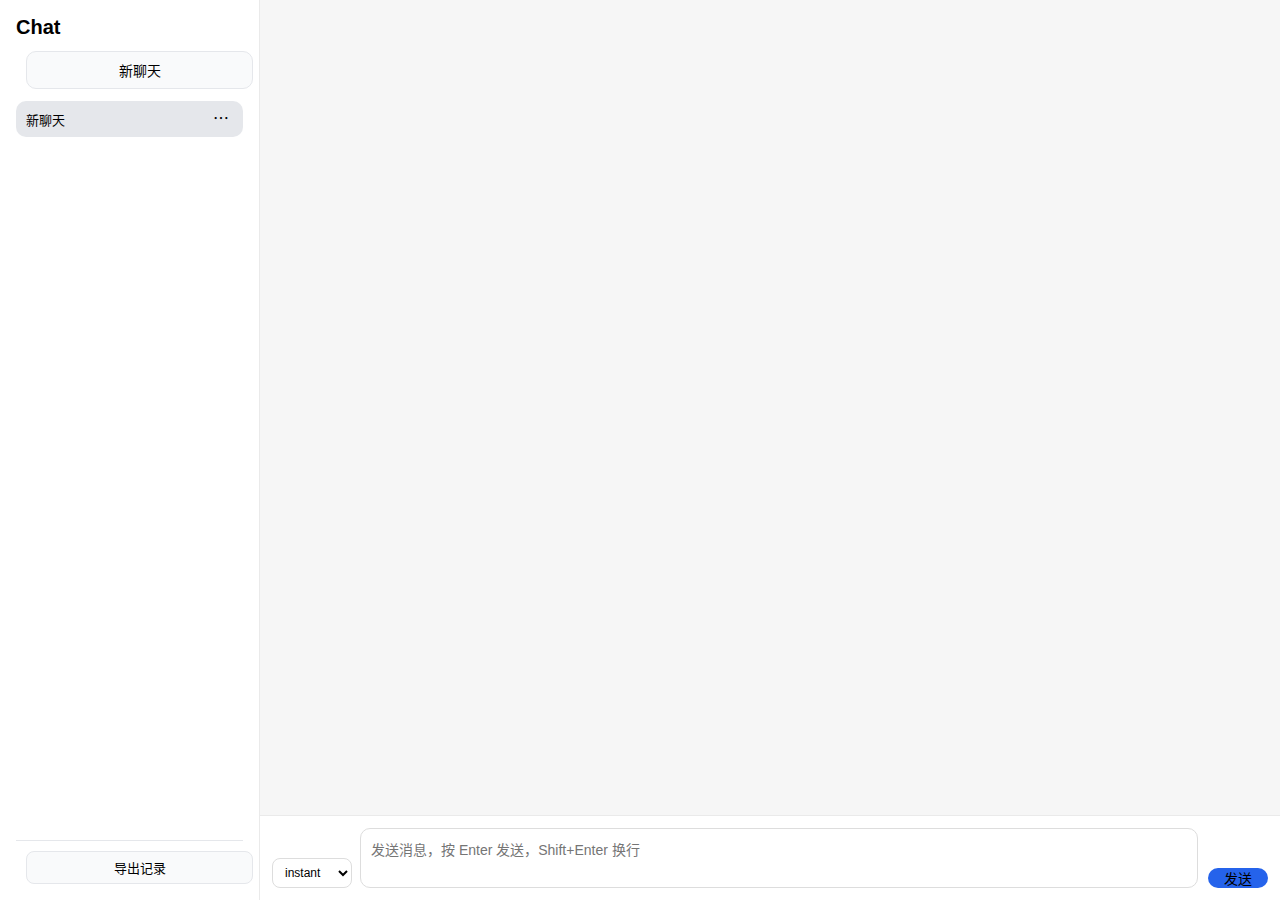
<file: index.html>
<!DOCTYPE html>
<html lang="zh-CN">
<head>
  <meta charset="UTF-8">
  <meta name="viewport" content="width=device-width, initial-scale=1.0">
  <title>Chat UI</title>
  <link rel="stylesheet" href="style.css">
</head>
<body>
<div class="container">

  <!-- 左侧侧边栏 -->
  <div class="sidebar">
    <h2>Chat</h2>
    <button id="new-chat" class="new-chat-btn">新聊天</button>

    <div id="session-list" class="session-list">
      <!-- 会话列表由 JS 渲染 -->
    </div>

    <div class="sidebar-footer">
      <button id="export" class="export-btn">导出记录</button>
    </div>
  </div>

  <!-- 右侧聊天主界面 -->
  <div class="chat-area">
    <div id="messages" class="messages"></div>

    <div class="input-box">
      <!-- 模式选择 + thinking 状态 -->
      <div class="mode-select-wrapper">
        <select id="mode-select">
          <option value="instant">instant</option>
          <option value="thinking">thinking</option>
        </select>

        <!-- thinking 状态：三个点 + 文本 + 计时 -->
        <div id="thinking-status" class="thinking-status hidden">
          <div class="thinking-dots">
            <span class="thinking-dot"></span>
            <span class="thinking-dot"></span>
            <span class="thinking-dot"></span>
          </div>
          <span class="thinking-label">thinking</span>
          <span class="thinking-timer" id="thinking-timer">0.0s</span>
        </div>
      </div>

      <textarea id="input" placeholder="发送消息，按 Enter 发送，Shift+Enter 换行"></textarea>
      <button id="send">发送</button>
    </div>
  </div>

</div>

<script src="app.js"></script>
</body>
</html>
</file>
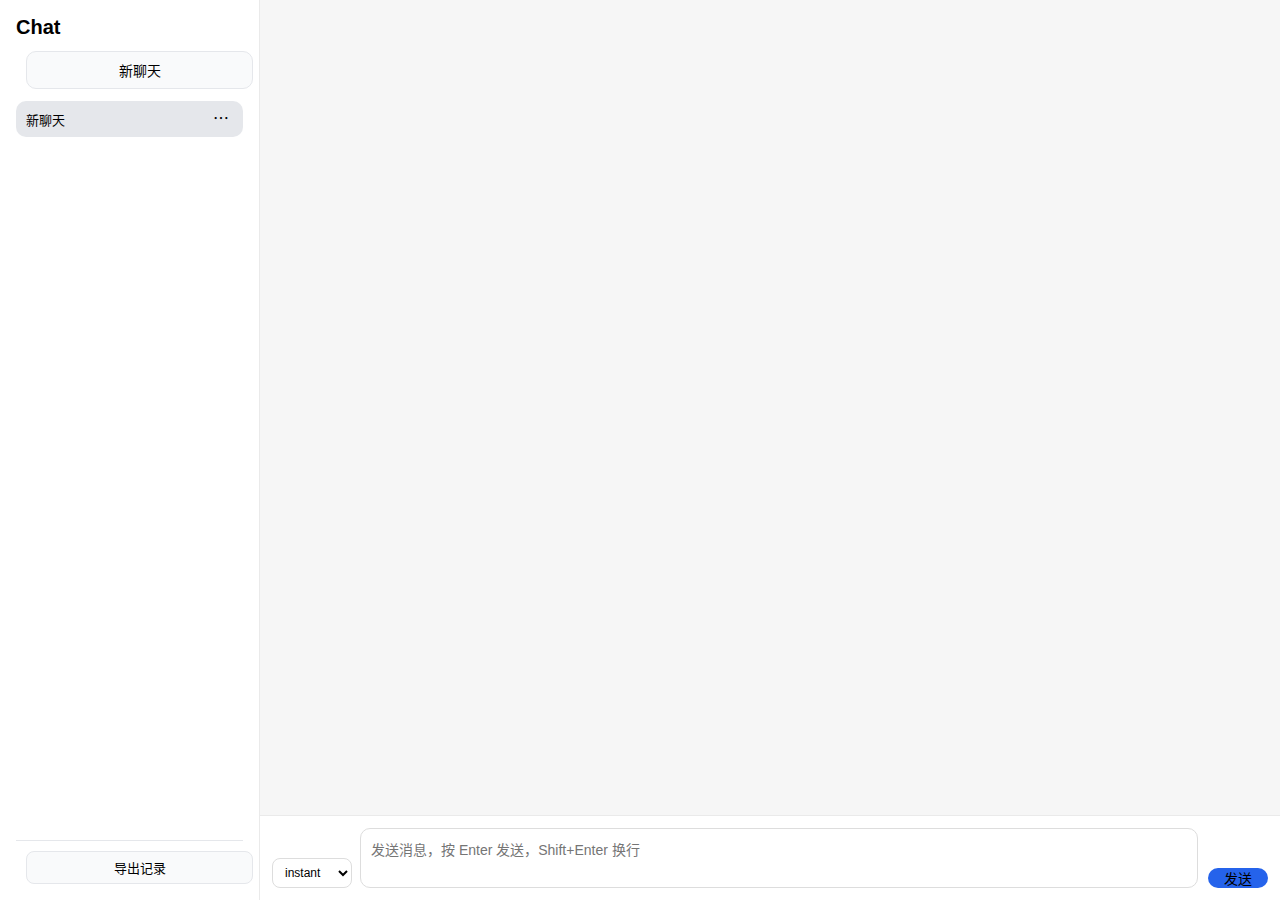
<file: home.html>
<!DOCTYPE html>
<html lang="zh-CN">
<head>
  <meta charset="UTF-8">
  <meta name="viewport" content="width=device-width, initial-scale=1.0">
  <title>Chat UI</title>

  <!-- 合并自 style.css -->
  <style>
* {
  margin: 0;
  padding: 0;
  box-sizing: border-box;
  font-family: -apple-system, BlinkMacSystemFont, "Segoe UI", Roboto, sans-serif;
}

body {
  background: #f6f6f6;
}

.container {
  display: flex;
  height: 100vh;
}

/* 左侧栏 */
.sidebar {
  width: 260px;
  background: #ffffff;
  border-right: 1px solid #eaeaea;
  padding: 16px;
  display: flex;
  flex-direction: column;
}

.sidebar h2 {
  font-size: 20px;
  margin-bottom: 12px;
}

.new-chat-btn {
  width: 100%;
  padding: 8px 10px;
  border-radius: 10px;
  border: 1px solid #e5e7eb;
  background: #f9fafb;
  cursor: pointer;
  font-size: 14px;
  margin-bottom: 12px;
}

.new-chat-btn:hover {
  background: #f3f4f6;
}

.session-list {
  flex: 1;
  overflow-y: auto;
  margin-bottom: 12px;
}

.session-item {
  padding: 8px 10px;
  margin-bottom: 6px;
  border-radius: 10px;
  background: #f9fafb;
  cursor: pointer;
  font-size: 13px;
  display: flex;
  align-items: center;
  justify-content: space-between;
}

.session-item.active {
  background: #e5e7eb;
}

/* 会话标题区域（左边） */
.session-title {
  flex: 1;
  white-space: nowrap;
  overflow: hidden;
  text-overflow: ellipsis;
}

/* 右侧三点菜单容器 */
.session-menu-wrapper {
  position: relative;
  margin-left: 4px;
}

/* 三点按钮 */
.session-menu-btn {
  border: none;
  background: transparent;
  cursor: pointer;
  padding: 2px 4px;
  border-radius: 6px;
  font-size: 16px;
  line-height: 1;
}

.session-menu-btn:hover {
  background: #e5e7eb;
}

/* 下拉菜单本体 */
.session-menu {
  position: absolute;
  right: 0;
  top: 22px;
  min-width: 120px;
  background: #ffffff;
  border-radius: 10px;
  box-shadow: 0 4px 16px rgba(15, 23, 42, 0.15);
  padding: 4px 0;
  z-index: 10;
}

.session-menu.hidden {
  display: none;
}

.session-menu-item {
  padding: 6px 12px;
  font-size: 13px;
  color: #111827;
  display: flex;
  align-items: center;
}

.session-menu-item:hover {
  background: #f3f4f6;
}

.session-menu-item.danger {
  color: #dc2626;
}


.sidebar-footer {
  border-top: 1px solid #e5e7eb;
  padding-top: 10px;
}

.export-btn {
  width: 100%;
  padding: 6px 10px;
  border-radius: 8px;
  border: 1px solid #e5e7eb;
  background: #f9fafb;
  cursor: pointer;
  font-size: 13px;
}

.export-btn:hover {
  background: #f3f4f6;
}

/* 主聊天界面 */
.chat-area {
  flex: 1;
  display: flex;
  flex-direction: column;
}

.messages {
  flex: 1;
  padding: 20px;
  overflow-y: auto;
  display: flex;
  flex-direction: column;
}

.msg {
  align-self: flex-start;
  max-width: 75%;
  padding: 10px 12px;
  margin-bottom: 12px;
  border-radius: 12px;
  line-height: 1.5;
  font-size: 14px;
  white-space: pre-wrap;
  word-break: break-word;
}

.user {
  background: #dbeafe;
  align-self: flex-end;
}

.bot {
  background: #ffffff;
  border: 1px solid #e5e7eb;
  align-self: flex-start;
}

/* 输入框 */
.input-box {
  display: flex;
  padding: 12px;
  background: white;
  border-top: 1px solid #eaeaea;
  align-items: flex-end; /* 让按钮和输入框底部对齐好看一点 */
}

/* 模式选择 + thinking 状态区域 */
.mode-select-wrapper {
  display: flex;
  flex-direction: column;   /* 让下拉框在上，thinking 状态在下 */
  align-items: flex-start;
  margin-right: 8px;
}

.mode-select-wrapper select {
  border: 1px solid #ddd;
  border-radius: 8px;
  padding: 6px 8px;
  font-size: 12px;
  background: #ffffff;
  outline: none;
}

/* thinking 状态 */
.thinking-status {
  display: flex;
  align-items: center;
  margin-top: 4px;
  font-size: 12px;
  color: #6b7280;
}

.thinking-status.hidden {
  display: none;
}

.thinking-dots {
  display: inline-flex;
  margin-right: 4px;
}

.thinking-dot {
  width: 4px;
  height: 4px;
  margin: 0 1px;
  border-radius: 999px;
  background: #9ca3af;
  animation: thinking-bounce 1s infinite ease-in-out;
}

.thinking-dot:nth-child(2) {
  animation-delay: 0.15s;
}

.thinking-dot:nth-child(3) {
  animation-delay: 0.30s;
}

.thinking-label {
  margin-right: 4px;
}

.thinking-timer {
  font-variant-numeric: tabular-nums; /* 等宽数字，好看一点 */
}

/* 三个点浮动动画 */
@keyframes thinking-bounce {
  0%, 80%, 100% {
    transform: translateY(0);
    opacity: 0.4;
  }
  40% {
    transform: translateY(-3px);
    opacity: 1;
  }
}

textarea {
  flex: 1;
  height: 60px;
  border: 1px solid #ddd;
  border-radius: 10px;
  padding: 10px;
  resize: none;
  font-size: 14px;
}

button {
  margin-left: 10px;
  padding: 0 16px;
  border: none;
  background: #2563eb;
  color: rgb(0, 0, 0);
  border-radius: 10px;
  cursor: pointer;
  font-size: 14px;
}

button:disabled {
  opacity: 0.6;
  cursor: not-allowed;
}
  </style>
</head>
<body>
<div class="container">

  <!-- 左侧侧边栏 -->
  <div class="sidebar">
    <h2>Chat</h2>
    <button id="new-chat" class="new-chat-btn">新聊天</button>

    <div id="session-list" class="session-list">
      <!-- 会话列表由 JS 渲染 -->
    </div>

    <div class="sidebar-footer">
      <button id="export" class="export-btn">导出记录</button>
    </div>
  </div>

  <!-- 右侧聊天主界面 -->
  <div class="chat-area">
    <div id="messages" class="messages"></div>

    <div class="input-box">
      <!-- 模式选择 + thinking 状态 -->
      <div class="mode-select-wrapper">
        <select id="mode-select">
          <option value="instant">instant</option>
          <option value="thinking">thinking</option>
        </select>

        <!-- thinking 状态：三个点 + 文本 + 计时 -->
        <div id="thinking-status" class="thinking-status hidden">
          <div class="thinking-dots">
            <span class="thinking-dot"></span>
            <span class="thinking-dot"></span>
            <span class="thinking-dot"></span>
          </div>
          <span class="thinking-label">thinking</span>
          <span class="thinking-timer" id="thinking-timer">0.0s</span>
        </div>
      </div>

      <textarea id="input" placeholder="发送消息，按 Enter 发送，Shift+Enter 换行"></textarea>
      <button id="send">发送</button>
    </div>
  </div>

</div>

<!-- 合并自 app.js -->
<script>
// ===== 配置你的后端接口 =====
const API_BASE = "http://100.103.147.79:8000";
const STORAGE_KEY = "chat_sessions_v1";

const input = document.getElementById("input");
const sendBtn = document.getElementById("send");
const messagesEl = document.getElementById("messages");
const newChatBtn = document.getElementById("new-chat");
const sessionListEl = document.getElementById("session-list");
const exportBtn = document.getElementById("export");
// 模式选择下拉框
const modeSelect = document.getElementById("mode-select");
// thinking 状态
const thinkingStatus = document.getElementById("thinking-status");
const thinkingTimerEl = document.getElementById("thinking-timer");

let thinkingInterval = null;
let thinkingStart = null;

let sessions = [];
let currentSessionId = null;

// 页面每次加载（刷新）时都会执行 init，从后端 sessions 目录重新拉一遍
window.addEventListener("load", () => {
  init();
});

// ===== 初始化：优先从后端 sessions 目录读取 CSV =====
async function init() {
  // 每次刷新都重新从后端读取所有 CSV 会话，保证同步
  await loadSessionsFromBackend();

  if (!Array.isArray(sessions) || sessions.length === 0) {
    // 后端没有任何 csv 时，保持原行为：自动新建一个会话
    await createNewSession();
  } else {
    currentSessionId = sessions[0].id;
    renderSessionList();
    renderCurrentSessionMessages();
  }

  newChatBtn.addEventListener("click", () => {
    createNewSession();
  });

  exportBtn.addEventListener("click", () => {
    exportSessions();
  });

  sendBtn.addEventListener("click", () => {
    sendMessage();
  });

  input.addEventListener("keydown", (e) => {
    if (e.key === "Enter" && !e.shiftKey) {
      e.preventDefault();
      sendMessage();
    }
  });

  // 点击页面空白处关闭所有会话菜单
  document.addEventListener("click", (e) => {
    if (!e.target.closest(".session-menu-wrapper")) {
      hideAllSessionMenus();
    }
  });
}

// ===== 从后端读取所有 CSV，会话列表 =====
async function loadSessionsFromBackend() {
  sessions = [];
  try {
    const res = await fetch(API_BASE.replace(/\/$/, "") + "/sessions/list");
    if (!res.ok) {
      console.error("loadSessionsFromBackend HTTP error:", res.status);
      return;
    }
    const data = await res.json();
    const serverSessions = data.sessions || [];
    serverSessions.forEach((s) => {
      const msgs = (s.messages || []).map((m) => ({
        role: m.role === "assistant" ? "assistant" : (m.role || "user"),
        content: m.content || "",
        time: m.timestamp || Date.now(),
      }));

      sessions.push({
        // 这里直接用后端 session_id 作为前端 id，保持一一对应
        id: s.session_id,
        session_id: s.session_id,
        title: s.title || "新聊天",
        messages: msgs,
        createdAt: s.created_at || Date.now(),
        updatedAt: s.updated_at || Date.now(),
      });
    });

    sortSessionsByUpdatedTime();
    saveSessionsToStorage(); // 顺手存一份本地缓存
  } catch (e) {
    console.error("loadSessionsFromBackend error:", e);
  }
}

// ===== 本地存储（浏览器） =====

function loadSessionsFromStorage() {
  try {
    const raw = localStorage.getItem(STORAGE_KEY);
    if (raw) {
      sessions = JSON.parse(raw) || [];
    } else {
      sessions = [];
    }
  } catch (e) {
    console.error("Failed to load sessions:", e);
    sessions = [];
  }
}

function saveSessionsToStorage() {
  try {
    localStorage.setItem(STORAGE_KEY, JSON.stringify(sessions));
  } catch (e) {
    console.error("Failed to save sessions:", e);
  }
}

// ===== 会话管理 =====

async function createNewSession() {
  // 先在前端生成一个本地 id
  const id = "s_" + Date.now();
  const session = {
    id,
    session_id: null, // 后端返回的真正ID
    title: "新聊天",
    messages: [],
    createdAt: Date.now(),
    updatedAt: Date.now()
  };

  // 新会话放在最前面
  sessions.unshift(session);
  currentSessionId = id;
  saveSessionsToStorage();
  renderSessionList();
  renderCurrentSessionMessages();

  // 调用后端创建 CSV 文件
  try {
    const res = await fetch(API_BASE.replace(/\/$/, "") + "/sessions/new", {
      method: "POST"
    });
    const data = await res.json();
    const sid = data.session_id;

    // 把后端 session_id 记到本地会话里
    const s = getSessionById(id);
    if (s) {
      s.session_id = sid;
      saveSessionsToStorage();
    }
  } catch (e) {
    console.error("createNewSession backend error:", e);
    // 即使后端失败，前端仍然可以用，只是没写 CSV
  }
}

function getSessionById(id) {
  return sessions.find((s) => s.id === id) || null;
}

function getCurrentSession() {
  return getSessionById(currentSessionId);
}

function renderSessionList() {
  sessionListEl.innerHTML = "";

  sessions.forEach((session) => {
    const item = document.createElement("div");
    item.className = "session-item";
    if (session.id === currentSessionId) {
      item.classList.add("active");
    }

    // 左侧标题
    const titleDiv = document.createElement("div");
    titleDiv.className = "session-title";
    titleDiv.textContent = session.title || "未命名对话";
    titleDiv.title = session.title;

    titleDiv.addEventListener("click", () => {
      if (currentSessionId === session.id) return;
      currentSessionId = session.id;
      renderSessionList();
      renderCurrentSessionMessages();
    });

    // 右侧三点菜单
    const menuWrapper = document.createElement("div");
    menuWrapper.className = "session-menu-wrapper";

    const menuBtn = document.createElement("button");
    menuBtn.className = "session-menu-btn";
    menuBtn.innerHTML = "⋯";

    const menu = document.createElement("div");
    menu.className = "session-menu hidden";

    const exportItem = document.createElement("div");
    exportItem.className = "session-menu-item";
    exportItem.textContent = "导出";
    exportItem.addEventListener("click", (e) => {
      e.stopPropagation();
      exportSingleSession(session);
      hideAllSessionMenus();
    });

    const renameItem = document.createElement("div");
    renameItem.className = "session-menu-item";
    renameItem.textContent = "重命名";
    renameItem.addEventListener("click", (e) => {
      e.stopPropagation();
      renameSession(session);
      hideAllSessionMenus();
    });

    const deleteItem = document.createElement("div");
    deleteItem.className = "session-menu-item danger";
    deleteItem.textContent = "删除";
    deleteItem.addEventListener("click", (e) => {
      e.stopPropagation();
      deleteSession(session);
      hideAllSessionMenus();
    });

    menu.appendChild(exportItem);
    menu.appendChild(renameItem);
    menu.appendChild(deleteItem);

    menuBtn.addEventListener("click", (e) => {
      e.stopPropagation();
      toggleSessionMenu(menu);
    });

    menuWrapper.appendChild(menuBtn);
    menuWrapper.appendChild(menu);

    item.appendChild(titleDiv);
    item.appendChild(menuWrapper);

    sessionListEl.appendChild(item);
  });
}

function renderCurrentSessionMessages() {
  messagesEl.innerHTML = "";
  const session = getCurrentSession();
  if (!session) return;

  session.messages.forEach((msg) => {
    const roleClass = msg.role === "user" ? "user" : "bot";
    createBubble(msg.content, roleClass);
  });

  messagesEl.scrollTop = messagesEl.scrollHeight;
}

function updateSessionTitle(session) {
  if (!session) return;

  if (session.title === "新聊天") {
    const firstUserMsg = session.messages.find(
      (m) => m.role === "user" && m.content.trim()
    );
    if (firstUserMsg) {
      session.title = firstUserMsg.content.trim().slice(0, 20);
    }
  }
}

function sortSessionsByUpdatedTime() {
  sessions.sort((a, b) => (b.updatedAt || 0) - (a.updatedAt || 0));
}

// ===== 侧边栏菜单辅助函数 =====

function hideAllSessionMenus() {
  document.querySelectorAll(".session-menu").forEach((menu) => {
    menu.classList.add("hidden");
  });
}

function toggleSessionMenu(menu) {
  const isHidden = menu.classList.contains("hidden");
  hideAllSessionMenus();
  if (isHidden) {
    menu.classList.remove("hidden");
  }
}

function exportSingleSession(session) {
  const dataStr =
    "data:text/json;charset=utf-8," +
    encodeURIComponent(JSON.stringify(session, null, 2));
  const a = document.createElement("a");
  const dateStr = new Date().toISOString().slice(0, 10);
  const safeTitle = (session.title || "session").replace(/[\\/:*?"<>|]/g, "_");
  a.href = dataStr;
  a.download = `chat_${safeTitle}_${dateStr}.json`;
  document.body.appendChild(a);
  a.click();
  document.body.removeChild(a);
}

function renameSession(session) {
  const name = window.prompt("请输入新的会话名称：", session.title || "");
  if (name == null) return;
  const t = name.trim();
  if (!t) return;
  session.title = t;
  session.updatedAt = Date.now();
  sortSessionsByUpdatedTime();
  saveSessionsToStorage();
  renderSessionList();
}

function deleteSession(session) {
  if (!window.confirm("确定要删除这个会话吗？")) return;
  const idx = sessions.findIndex((s) => s.id === session.id);
  if (idx === -1) return;

  sessions.splice(idx, 1);

  if (sessions.length === 0) {
    currentSessionId = null;
    saveSessionsToStorage();
    messagesEl.innerHTML = "";
    createNewSession();
    return;
  }

  if (currentSessionId === session.id) {
    currentSessionId = sessions[0].id;
  }

  saveSessionsToStorage();
  renderSessionList();
  renderCurrentSessionMessages();
}

// ===== UI 气泡 =====

function createBubble(text, role) {
  const div = document.createElement("div");
  div.className = `msg ${role}`;
  div.innerText = text;
  messagesEl.appendChild(div);
  messagesEl.scrollTop = messagesEl.scrollHeight;
  return div;
}

function appendMessage(text, role, options = {}) {
  const div = createBubble(text, role);
  const session = getCurrentSession();
  let messageRef = null;

  if (session) {
    messageRef = {
      role: role === "user" ? "user" : "assistant",
      content: text,
      time: Date.now()
    };
    session.messages.push(messageRef);
    session.updatedAt = Date.now();

    // 用第一条用户消息前 20 个字生成标题
    updateSessionTitle(session);

    if (!options.skipSave) {
      sortSessionsByUpdatedTime();
      saveSessionsToStorage();
      renderSessionList();
    }
  }

  return { div, messageRef };
}

async function logToBackend(role, content, timestamp) {
  const session = getCurrentSession();
  if (!session || !session.session_id) return;

  try {
    await fetch(API_BASE.replace(/\/$/, "") + "/sessions/log", {
      method: "POST",
      headers: { "Content-Type": "application/json" },
      body: JSON.stringify({
        session_id: session.session_id,
        role,
        content,
        timestamp
      })
    });
  } catch (e) {
    console.error("logToBackend error:", e);
  }
}

async function sendMessage() {
  const text = input.value.trim();
  if (!text) return;

  const now = Date.now();
  const mode = modeSelect ? modeSelect.value || "instant" : "instant";
  const useStream = mode === "instant";

  // 前端先加一条 user 消息
  const { messageRef: userRef } = appendMessage(text, "user");
  input.value = "";

  // 异步写一条 user 日志到 CSV
  logToBackend("user", text, now);

  // 先创建一个空的 bot 气泡，用于填充内容
  const { div: botBubble, messageRef: botRef } = appendMessage("", "bot", {
    skipSave: true
  });

  sendBtn.disabled = true;

  // thinking 模式：显示动画 + 计时
  if (mode === "thinking") {
    startThinkingUI();
  }

  const url = API_BASE.replace(/\/$/, "") + "/v1/chat/completions";

  const session = getCurrentSession();
  const messagesForBackend = (session?.messages || []).map((m) => ({
    role: m.role,
    content: m.content
  }));

  // mode 传给后端；thinking 模式非流式
  const body = {
    model: "local-llm",
    messages: messagesForBackend,
    stream: useStream,
    mode
  };

  let assistantText = "";

  try {
    const res = await fetch(url, {
      method: "POST",
      headers: { "Content-Type": "application/json" },
      body: JSON.stringify(body)
    });

    if (!res.ok) {
      const errMsg = "Fail to connect (HTTP " + res.status + ")";
      botBubble.textContent = errMsg;
      finalizeBotMessageSave(botRef, errMsg);
      logToBackend("assistant", errMsg, Date.now());
      return;
    }

    if (useStream) {
      // ======== instant 模式：流式输出 ========
      const reader = res.body.getReader();
      const decoder = new TextDecoder("utf-8");
      let buffer = "";

      while (true) {
        const { done, value } = await reader.read();
        if (done) break;

        buffer += decoder.decode(value, { stream: true });
        const parts = buffer.split("\n\n");
        buffer = parts.pop();

        for (const chunk of parts) {
          const line = chunk.trim();
          if (!line.startsWith("data:")) continue;

          const payload = line.slice(5).trim();
          if (payload === "[DONE]") {
            break;
          }

          try {
            const obj = JSON.parse(payload);
            const delta = obj?.choices?.[0]?.delta?.content || "";
            if (delta) {
              botBubble.textContent += delta;
              assistantText += delta;
              if (botRef) {
                botRef.content += delta;
              }
              messagesEl.scrollTop = messagesEl.scrollHeight;
            }
          } catch (e) {
            // 忽略解析失败
          }
        }
      }

      finalizeBotMessageSave(botRef, assistantText);
      logToBackend("assistant", assistantText, Date.now());
    } else {
      // ======== thinking 模式：不流式，一次性拿最终答案 ========
      const data = await res.json();
      assistantText = data?.choices?.[0]?.message?.content || "";

      if (!assistantText) {
        assistantText = "[Empty response]";
      }

      botBubble.textContent = assistantText;
      if (botRef) {
        botRef.content = assistantText;
      }
      finalizeBotMessageSave(botRef, assistantText);
      logToBackend("assistant", assistantText, Date.now());
    }
  } catch (err) {
    console.error(err);
    const errMsg = "Fail to connect";
    botBubble.textContent = errMsg;
    finalizeBotMessageSave(botRef, errMsg);
    logToBackend("assistant", errMsg, Date.now());
  } finally {
    sendBtn.disabled = false;
    if (mode === "thinking") {
      stopThinkingUI();
    }
  }
}

function finalizeBotMessageSave(messageRef, finalText) {
  const session = getCurrentSession();
  if (messageRef && session) {
    messageRef.content = finalText;
    session.updatedAt = Date.now();
    sortSessionsByUpdatedTime();
    saveSessionsToStorage();
    renderSessionList();
  }
}

// ===== thinking 模式的 UI 辅助函数 =====

function startThinkingUI() {
  if (!thinkingStatus) return;
  thinkingStatus.classList.remove("hidden");
  thinkingStart = Date.now();
  updateThinkingTimer();
  if (thinkingInterval) clearInterval(thinkingInterval);
  thinkingInterval = setInterval(updateThinkingTimer, 100);
}

function updateThinkingTimer() {
  if (!thinkingTimerEl || thinkingStart == null) return;
  const elapsed = (Date.now() - thinkingStart) / 1000;
  thinkingTimerEl.textContent = elapsed.toFixed(1) + "s";
}

function stopThinkingUI() {
  if (thinkingInterval) {
    clearInterval(thinkingInterval);
    thinkingInterval = null;
  }
  thinkingStart = null;
  if (thinkingStatus) {
    thinkingStatus.classList.add("hidden");
  }
}

function exportSessions() {
  const dataStr =
    "data:text/json;charset=utf-8," +
    encodeURIComponent(JSON.stringify(sessions, null, 2));
  const a = document.createElement("a");
  const dateStr = new Date().toISOString().slice(0, 10);
  a.href = dataStr;
  a.download = `chat_sessions_${dateStr}.json`;
  document.body.appendChild(a);
  a.click();
  document.body.removeChild(a);
}
</script>
</body>
</html>
</file>
<file: style.css>
* {
  margin: 0;
  padding: 0;
  box-sizing: border-box;
  font-family: -apple-system, BlinkMacSystemFont, "Segoe UI", Roboto, sans-serif;
}

body {
  background: #f6f6f6;
}

.container {
  display: flex;
  height: 100vh;
}

/* 左侧栏 */
.sidebar {
  width: 260px;
  background: #ffffff;
  border-right: 1px solid #eaeaea;
  padding: 16px;
  display: flex;
  flex-direction: column;
}

.sidebar h2 {
  font-size: 20px;
  margin-bottom: 12px;
}

.new-chat-btn {
  width: 100%;
  padding: 8px 10px;
  border-radius: 10px;
  border: 1px solid #e5e7eb;
  background: #f9fafb;
  cursor: pointer;
  font-size: 14px;
  margin-bottom: 12px;
}

.new-chat-btn:hover {
  background: #f3f4f6;
}

.session-list {
  flex: 1;
  overflow-y: auto;
  margin-bottom: 12px;
}

.session-item {
  padding: 8px 10px;
  margin-bottom: 6px;
  border-radius: 10px;
  background: #f9fafb;
  cursor: pointer;
  font-size: 13px;
  display: flex;
  align-items: center;
  justify-content: space-between;
}

.session-item.active {
  background: #e5e7eb;
}

/* 会话标题区域（左边） */
.session-title {
  flex: 1;
  white-space: nowrap;
  overflow: hidden;
  text-overflow: ellipsis;
}

/* 右侧三点菜单容器 */
.session-menu-wrapper {
  position: relative;
  margin-left: 4px;
}

/* 三点按钮 */
.session-menu-btn {
  border: none;
  background: transparent;
  cursor: pointer;
  padding: 2px 4px;
  border-radius: 6px;
  font-size: 16px;
  line-height: 1;
}

.session-menu-btn:hover {
  background: #e5e7eb;
}

/* 下拉菜单本体 */
.session-menu {
  position: absolute;
  right: 0;
  top: 22px;
  min-width: 120px;
  background: #ffffff;
  border-radius: 10px;
  box-shadow: 0 4px 16px rgba(15, 23, 42, 0.15);
  padding: 4px 0;
  z-index: 10;
}

.session-menu.hidden {
  display: none;
}

.session-menu-item {
  padding: 6px 12px;
  font-size: 13px;
  color: #111827;
  display: flex;
  align-items: center;
}

.session-menu-item:hover {
  background: #f3f4f6;
}

.session-menu-item.danger {
  color: #dc2626;
}


.sidebar-footer {
  border-top: 1px solid #e5e7eb;
  padding-top: 10px;
}

.export-btn {
  width: 100%;
  padding: 6px 10px;
  border-radius: 8px;
  border: 1px solid #e5e7eb;
  background: #f9fafb;
  cursor: pointer;
  font-size: 13px;
}

.export-btn:hover {
  background: #f3f4f6;
}

/* 主聊天界面 */
.chat-area {
  flex: 1;
  display: flex;
  flex-direction: column;
}

.messages {
  flex: 1;
  padding: 20px;
  overflow-y: auto;
  display: flex;
  flex-direction: column;
}

.msg {
  align-self: flex-start;
  max-width: 75%;
  padding: 10px 12px;
  margin-bottom: 12px;
  border-radius: 12px;
  line-height: 1.5;
  font-size: 14px;
  white-space: pre-wrap;
  word-break: break-word;
}

.user {
  background: #dbeafe;
  align-self: flex-end;
}

.bot {
  background: #ffffff;
  border: 1px solid #e5e7eb;
  align-self: flex-start;
}

/* 输入框 */
.input-box {
  display: flex;
  padding: 12px;
  background: white;
  border-top: 1px solid #eaeaea;
  align-items: flex-end; /* 让按钮和输入框底部对齐好看一点 */
}

/* 模式选择 + thinking 状态区域 */
.mode-select-wrapper {
  display: flex;
  flex-direction: column;   /* 让下拉框在上，thinking 状态在下 */
  align-items: flex-start;
  margin-right: 8px;
}

.mode-select-wrapper select {
  border: 1px solid #ddd;
  border-radius: 8px;
  padding: 6px 8px;
  font-size: 12px;
  background: #ffffff;
  outline: none;
}

/* thinking 状态 */
.thinking-status {
  display: flex;
  align-items: center;
  margin-top: 4px;
  font-size: 12px;
  color: #6b7280;
}

.thinking-status.hidden {
  display: none;
}

.thinking-dots {
  display: inline-flex;
  margin-right: 4px;
}

.thinking-dot {
  width: 4px;
  height: 4px;
  margin: 0 1px;
  border-radius: 999px;
  background: #9ca3af;
  animation: thinking-bounce 1s infinite ease-in-out;
}

.thinking-dot:nth-child(2) {
  animation-delay: 0.15s;
}

.thinking-dot:nth-child(3) {
  animation-delay: 0.30s;
}

.thinking-label {
  margin-right: 4px;
}

.thinking-timer {
  font-variant-numeric: tabular-nums; /* 等宽数字，好看一点 */
}

/* 三个点浮动动画 */
@keyframes thinking-bounce {
  0%, 80%, 100% {
    transform: translateY(0);
    opacity: 0.4;
  }
  40% {
    transform: translateY(-3px);
    opacity: 1;
  }
}

textarea {
  flex: 1;
  height: 60px;
  border: 1px solid #ddd;
  border-radius: 10px;
  padding: 10px;
  resize: none;
  font-size: 14px;
}

button {
  margin-left: 10px;
  padding: 0 16px;
  border: none;
  background: #2563eb;
  color: rgb(0, 0, 0);
  border-radius: 10px;
  cursor: pointer;
  font-size: 14px;
}

button:disabled {
  opacity: 0.6;
  cursor: not-allowed;
}
</file>
